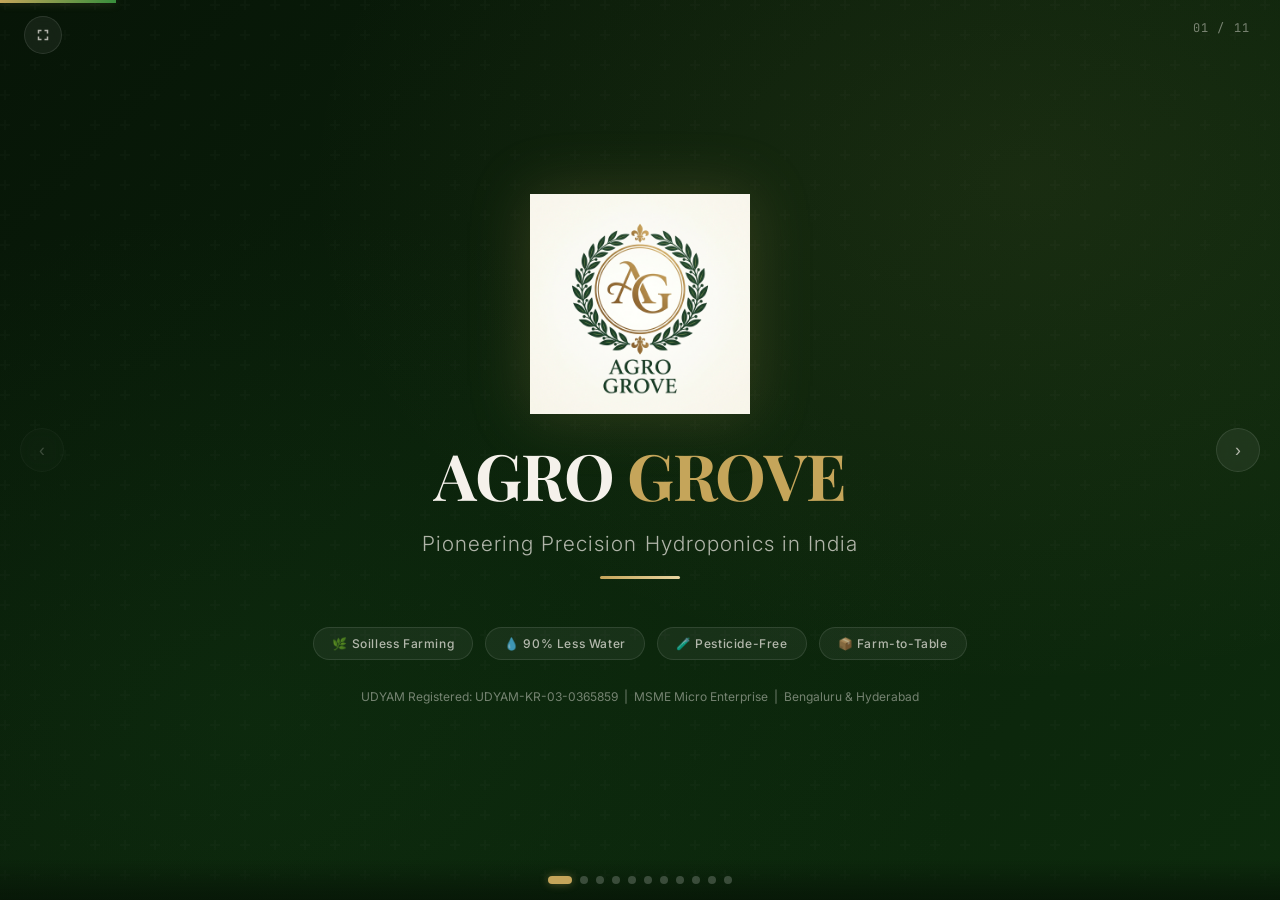
<file: Project/pitch-deck/index.html>
<!DOCTYPE html>
<html lang="en">
<head>
  <meta charset="UTF-8">
  <meta name="viewport" content="width=device-width, initial-scale=1.0">
  <meta name="description" content="Agro Grove — Precision Hydroponic Farming. Investor Pitch Deck for India's premium soilless agriculture venture.">
  <title>Agro Grove | Investor Pitch Deck</title>
  <link rel="stylesheet" href="style.css">
  <link rel="icon" type="image/png" href="assets/logo.png">
</head>
<body>

<div class="presentation">

  <!-- ╔══════════════════════════════════════╗
       ║  SLIDE 1 — TITLE & INTRODUCTION     ║
       ╚══════════════════════════════════════╝ -->
  <section class="slide slide--title" id="slide-1">
    <img src="assets/logo.png" alt="Agro Grove Logo" class="title-logo anim-scale delay-1">
    <h1 class="slide__title anim-up delay-2">
      AGRO <span class="gold">GROVE</span>
    </h1>
    <p class="title-tagline anim-up delay-3">Pioneering Precision Hydroponics in India</p>
    <div class="divider anim-up delay-4" style="margin: 20px auto;"></div>
    <div class="title-badges anim-up delay-5">
      <span class="title-badge">🌿 Soilless Farming</span>
      <span class="title-badge">💧 90% Less Water</span>
      <span class="title-badge">🧪 Pesticide-Free</span>
      <span class="title-badge">📦 Farm-to-Table</span>
    </div>
    <p class="body-sm text-muted anim-up delay-6" style="margin-top: 28px;">
      UDYAM Registered: UDYAM-KR-03-0365859 &nbsp;|&nbsp; MSME Micro Enterprise &nbsp;|&nbsp; Bengaluru &amp; Hyderabad
    </p>
  </section>


  <!-- ╔══════════════════════════════════════╗
       ║  SLIDE 2 — PROBLEM STATEMENT         ║
       ╚══════════════════════════════════════╝ -->
  <section class="slide" id="slide-2">
    <div class="slide__header">
      <span class="slide__number anim-up delay-1">Slide 02</span>
      <span class="slide__label anim-up delay-1">The Problem</span>
    </div>
    <h2 class="slide__title anim-up delay-2">The <span class="gold">Crisis</span> in Indian Agriculture</h2>
    <div class="divider anim-up delay-2"></div>
    <div class="slide__body">
      <div class="slide__left">
        <ul class="bullet-list anim-up delay-3">
          <li><strong>Excessive Water Waste:</strong> Traditional farming consumes 70% of India's freshwater. Flood irrigation wastes up to 60% of water through evaporation and runoff.</li>
          <li><strong>Toxic Pesticide Overuse:</strong> India uses 0.29 kg/hectare of pesticides. Residues found in 20–30% of retail produce exceed safe limits, causing chronic health issues.</li>
          <li><strong>Shrinking Arable Land:</strong> India loses ~1.5 million hectares of farmland annually to urbanization, leaving fewer resources for a growing 1.4 billion population.</li>
          <li><strong>Unpredictable Supply Chains:</strong> Seasonal monsoon dependency causes 30–40% price fluctuations. Climate change makes harvests increasingly unreliable.</li>
          <li><strong>Zero Traceability:</strong> Consumers cannot verify origin, growing methods, or chemical exposure of produce sold in mandis and retail markets.</li>
          <li><strong>Post-Harvest Losses:</strong> India loses ₹92,000 Crore worth of produce annually (~16% of output) due to lack of cold chain infrastructure.</li>
        </ul>
      </div>
      <div class="slide__right anim-right delay-4">
        <img src="assets/problem.png" alt="Problems in Indian Agriculture" class="slide-image slide-image--contain">
      </div>
    </div>
  </section>


  <!-- ╔══════════════════════════════════════╗
       ║  SLIDE 3 — TARGET MARKET             ║
       ╚══════════════════════════════════════╝ -->
  <section class="slide" id="slide-3">
    <div class="slide__header">
      <span class="slide__number anim-up delay-1">Slide 03</span>
      <span class="slide__label anim-up delay-1">Market Opportunity</span>
    </div>
    <h2 class="slide__title anim-up delay-2">Target <span class="gold">Market</span></h2>
    <div class="divider anim-up delay-2"></div>
    <div class="slide__body">
      <div class="slide__left">
        <h3 class="heading-md text-gold mb-16 anim-up delay-3">Our Customers</h3>
        <ul class="bullet-list anim-up delay-3">
          <li><strong>B2B Restaurants & Hotels:</strong> Italian, Asian, fine-dining chains (Zomato Hyperpure, Swiggy Supply) requiring consistent, premium leafy greens daily.</li>
          <li><strong>B2C Quick Commerce:</strong> Health-conscious urban consumers on Blinkit, Zepto, BigBasket, and Swiggy Instamart demanding pesticide-free, traceable produce.</li>
          <li><strong>B2C Retail Chains:</strong> Lulu Hypermarket, Reliance Fresh, Nature's Basket — premium produce aisle.</li>
          <li><strong>Export (B2B):</strong> Dubai/UAE hospitality sector via APEDA-certified air freight (HYD → DXB).</li>
        </ul>

        <div class="metrics-grid anim-up delay-5">
          <div class="metric-card">
            <div class="metric-card__value">25.5%</div>
            <div class="metric-card__label">CAGR</div>
          </div>
          <div class="metric-card">
            <div class="metric-card__value">$1.36B</div>
            <div class="metric-card__label">India Market by 2033</div>
          </div>
          <div class="metric-card">
            <div class="metric-card__value">90%</div>
            <div class="metric-card__label">Less Water Used</div>
          </div>
        </div>
        <p class="source anim-up delay-6">Sources: Grand View Research, IMARC Group, Mordor Intelligence — India Hydroponics Market Reports 2024-2033</p>
      </div>
      <div class="slide__right anim-scale delay-4">
        <div style="display: flex; flex-direction: column; align-items: center;">
          <div class="tam-circles">
            <div class="tam-circle tam-circle--tam">
              <span class="tam-circle__label">TAM</span>
              <span class="tam-circle__value">$1.36B</span>
            </div>
            <div class="tam-circle tam-circle--sam">
              <span class="tam-circle__label">SAM</span>
              <span class="tam-circle__value">$316M</span>
            </div>
            <div class="tam-circle tam-circle--som">
              <span class="tam-circle__label">SOM</span>
              <span class="tam-circle__value">$50M</span>
            </div>
          </div>
          <!-- Legend below circles to avoid overlap -->
          <div class="tam-legend">
            <div class="tam-legend__item">
              <span class="tam-dot tam-dot--tam"></span>
              <span><strong>TAM:</strong> $1.36B (India Hydroponics 2033)</span>
            </div>
            <div class="tam-legend__item">
              <span class="tam-dot tam-dot--sam"></span>
              <span><strong>SAM:</strong> $316M (South India CEA)</span>
            </div>
            <div class="tam-legend__item">
              <span class="tam-dot tam-dot--som"></span>
              <span><strong>SOM:</strong> $50M (Hyderabad + B2B Launch)</span>
            </div>
          </div>
        </div>
      </div>
    </div>
  </section>


  <!-- ╔══════════════════════════════════════╗
       ║  SLIDE 4 — SOLUTION                  ║
       ╚══════════════════════════════════════╝ -->
  <section class="slide" id="slide-4">
    <div class="slide__header">
      <span class="slide__number anim-up delay-1">Slide 04</span>
      <span class="slide__label anim-up delay-1">Our Solution</span>
    </div>
    <h2 class="slide__title anim-up delay-2">Precision <span class="gold">NFT Hydroponics</span></h2>
    <div class="divider anim-up delay-2"></div>
    <div class="slide__body">
      <div class="slide__left">
        <ul class="bullet-list anim-up delay-3">
          <li><strong>Nutrient Film Technique (NFT):</strong> Closed-loop recirculating system growing 78,000+ lettuce plants on 1 acre — 10x yield per sq.m vs traditional farming.</li>
          <li><strong>Custom Modular Aluminum Frames:</strong> 40×40mm T-Slot profiles (3m × 1.5m × 1m sets) designed for vertical expansion — add a 2nd tier without rebuilding.</li>
          <li><strong>Climate-Controlled Polyhouse:</strong> Fan-and-pad cooling, 24 HAF circulation fans, 832 fogger nozzles, and automated pH/EC controllers for year-round production.</li>
          <li><strong>Hybrid Light Strategy:</strong> Natural sunlight primary + supplemental LEDs only on lower tiers — 70% less LED cost than indoor vertical farms.</li>
          <li><strong>90% Water Savings:</strong> Gravity-fed closed-loop with underground collection sumps, RO purification (1000 LPH), and nutrient recycling.</li>
        </ul>

        <h3 class="heading-md text-gold mt-20 mb-8 anim-up delay-5">The ALEAP Strategic Synergy</h3>
        <ul class="bullet-list anim-up delay-5">
          <li><strong>Perfect Partnership:</strong> ALEAP provides the 1.2-acre structure; Agro Grove engineers the state-of-the-art hydroponic interior to maximize yield.</li>
          <li><strong>Why Not a ₹20 Lakh Setup?</strong> A ₹20L budget excludes Fan & Pad climate control and Cold Rooms. In Hyderabad's 40°C+ summers, that guarantees crop failure. Our ₹65L CapEx engineering ensures 365-day yield.</li>
        </ul>

        <div class="patent-badge anim-up delay-6">
          🔬 Patent Status: <strong style="margin-left:4px;">Design Patent — Under Process</strong>
        </div>
      </div>
      <div class="slide__right anim-right delay-4">
        <img src="assets/solution.png" alt="Agro Grove Hydroponic Farm" class="slide-image">
      </div>
    </div>
  </section>


  <!-- ╔══════════════════════════════════════╗
       ║  SLIDE 5 — CROPS WE GROW             ║
       ╚══════════════════════════════════════╝ -->
  <section class="slide" id="slide-5">
    <div class="slide__header">
      <span class="slide__number anim-up delay-1">Slide 05</span>
      <span class="slide__label anim-up delay-1">Our Produce</span>
    </div>
    <h2 class="slide__title anim-up delay-2">Crops We <span class="gold">Grow</span></h2>
    <div class="divider anim-up delay-2"></div>
    <p class="slide__subtitle anim-up delay-3">78,000+ plants per cycle across 4 premium categories — pesticide-free, hydroponically grown, and harvest-fresh.</p>

    <div class="crops-showcase anim-up delay-4">
      <!-- Leafy Greens -->
      <div class="crop-category">
        <div class="crop-category__image-wrap">
          <img src="assets/crops-leafy-greens.png" alt="Fresh Leafy Greens" class="crop-category__image">
        </div>
        <div class="crop-category__body">
          <div class="crop-category__title"><span class="cat-icon">🥬</span> Leafy Greens</div>
          <div class="crop-category__crops">
            <span class="crop-tag">Green Oak Leaf Lettuce <span class="crop-tag__price">₹250</span></span>
            <span class="crop-tag">Red Oak Leaf Lettuce <span class="crop-tag__price">₹250</span></span>
            <span class="crop-tag">Butterhead Lettuce <span class="crop-tag__price">₹220</span></span>
            <span class="crop-tag">Iceberg Lettuce <span class="crop-tag__price">₹200</span></span>
            <span class="crop-tag">Romaine Lettuce <span class="crop-tag__price">₹200</span></span>
            <span class="crop-tag">Arugula (Rocket) <span class="crop-tag__price">₹500</span></span>
            <span class="crop-tag">Tatsoi Lettuce <span class="crop-tag__price">₹300</span></span>
            <span class="crop-tag">Bok Choy Lettuce <span class="crop-tag__price">₹300</span></span>
            <span class="crop-tag">Swiss Chard Spinach <span class="crop-tag__price">₹180</span></span>
          </div>
          <div class="crop-category__meta">
            <span>⏱ Cycle: <strong>30–40 days</strong></span>
            <span>🌱 Yield: <strong>High Vol.</strong></span>
          </div>
        </div>
      </div>

      <!-- Herbs & Speciality -->
      <div class="crop-category">
        <div class="crop-category__image-wrap">
          <img src="assets/crops-herbs.png" alt="Premium Fresh Herbs" class="crop-category__image">
        </div>
        <div class="crop-category__body">
          <div class="crop-category__title"><span class="cat-icon">🌿</span> Herbs & Celery</div>
          <div class="crop-category__crops">
            <span class="crop-tag">Italian Basil <span class="crop-tag__price">₹500</span></span>
            <span class="crop-tag">Giant Red Celery <span class="crop-tag__price">₹350</span></span>
            <span class="crop-tag">Monterey Celery <span class="crop-tag__price">₹350</span></span>
            <!-- Keeping some premium herbs to show variety if needed, but prioritizing PDF list -->
            <span class="crop-tag">Mint <span class="crop-tag__price">₹250</span></span>
            <span class="crop-tag">Thyme <span class="crop-tag__price">₹500</span></span>
            <span class="crop-tag">Oregano <span class="crop-tag__price">₹500</span></span>
          </div>
          <div class="crop-category__meta">
            <span>⏱ Cycle: <strong>25–45 days</strong></span>
            <span>💰 Margin: <strong>Premium</strong></span>
          </div>
        </div>
      </div>

      <!-- Exotic Vegetables -->
      <div class="crop-category">
        <div class="crop-category__image-wrap">
          <img src="assets/crops-exotic.png" alt="Exotic Specialty Vegetables" class="crop-category__image">
        </div>
        <div class="crop-category__body">
          <div class="crop-category__title"><span class="cat-icon">🍅</span> Exotic Vegetables</div>
          <div class="crop-category__crops">
            <span class="crop-tag">Cherry Tomatoes <span class="crop-tag__price">₹250</span></span>
            <span class="crop-tag">Bell Pepper <span class="crop-tag__price">₹250</span></span>
            <span class="crop-tag">Microgreens <span class="crop-tag__price">₹1500</span></span>
            <span class="crop-tag">Edible Flowers <span class="crop-tag__price">₹2000</span></span>
            <span class="crop-tag">Pak Choi <span class="crop-tag__price">₹350</span></span>
            <span class="crop-tag">Wheatgrass <span class="crop-tag__price">₹400</span></span>
          </div>
          <div class="crop-category__meta">
            <span>⏱ Cycle: <strong>7–75 days</strong></span>
            <span>📈 Margin: <strong>Ultra-Premium</strong></span>
          </div>
        </div>
      </div>

      <!-- Export-Ready -->
      <div class="crop-category">
        <div class="crop-category__image-wrap">
          <img src="assets/crops-export.png" alt="Export-Ready Packaged Produce" class="crop-category__image">
        </div>
        <div class="crop-category__body">
          <div class="crop-category__title"><span class="cat-icon">✈️</span> Export-Ready (Dubai/UAE)</div>
          <div class="crop-category__crops">
            <span class="crop-tag">Premium Lettuces <span class="crop-tag__price">Premium</span></span>
            <span class="crop-tag">Italian Basil <span class="crop-tag__price">2–3× Domestic</span></span>
            <span class="crop-tag">Swiss Chard <span class="crop-tag__price">Premium</span></span>
            <span class="crop-tag">Celery Stalks <span class="crop-tag__price">Ultra-Premium</span></span>
          </div>
          <div class="crop-category__meta">
            <span>🧊 Shelf Life: <strong>14 days at 0–2°C</strong></span>
            <span>✅ Cert: <strong>APEDA + GlobalGAP</strong></span>
          </div>
        </div>
      </div>
    </div>
  </section>


  <!-- ╔══════════════════════════════════════╗
       ║  SLIDE 6 — BUSINESS & REVENUE MODEL  ║
       ╚══════════════════════════════════════╝ -->
  <section class="slide" id="slide-6">
    <div class="slide__header">
      <span class="slide__number anim-up delay-1">Slide 06</span>
      <span class="slide__label anim-up delay-1">Business Model</span>
    </div>
    <h2 class="slide__title anim-up delay-2">Business & <span class="gold">Revenue</span> Model</h2>
    <div class="divider anim-up delay-2"></div>
    <div class="slide__body">
      <div class="slide__left">
        <h3 class="heading-md text-gold mb-8 anim-up delay-3">Model Type: B2B + B2C + B2G + Export</h3>
        <ul class="bullet-list anim-up delay-3">
          <li><strong>B2B Direct Supply:</strong> Contracts with restaurants, hotels, cloud kitchens (Zomato Hyperpure, Swiggy Supply). Weekly orders: 15–100+ kg/restaurant.</li>
          <li><strong>B2C Quick Commerce:</strong> Listings on Blinkit (3–6% commission), BigBasket (12–20%), Zepto, and Swiggy Instamart for direct consumer delivery.</li>
          <li><strong>B2C Retail:</strong> Branded shelf space at Lulu, Reliance Fresh, Nature's Basket. Premium packaging with QR traceability.</li>
          <li><strong>Export (Dubai/UAE):</strong> APEDA-certified air freight via Hyderabad airport. 14-day shelf life at 0–2°C. Target: hotel chains & fine dining.</li>
          <li><strong>B2G (Government):</strong> GeM (Government e-Marketplace) for institutional supply — military canteens, government hostels, Anganwadi programs.</li>
        </ul>

        <h3 class="heading-md text-gold mt-20 mb-8 anim-up delay-5">Revenue Streams</h3>
        <div class="revenue-highlight anim-up delay-5">
          <div class="revenue-card">
            <div class="revenue-card__channel">B2B Restaurants</div>
            <div class="revenue-card__value">₹23.4L/mo</div>
          </div>
          <div class="revenue-card">
            <div class="revenue-card__channel">Herbs & Basil</div>
            <div class="revenue-card__value">₹20.8L/mo</div>
          </div>
          <div class="revenue-card">
            <div class="revenue-card__channel">B2C Retail</div>
            <div class="revenue-card__value">₹12.0L/mo</div>
          </div>
          <div class="revenue-card">
            <div class="revenue-card__channel">Total Potential</div>
            <div class="revenue-card__value" style="color: var(--green-300);">₹56.2L/mo</div>
          </div>
        </div>

        <p class="body-sm text-muted mt-12 anim-up delay-6">FSSAI License: Required &nbsp;|&nbsp; Custom Agro Grove App: Planned for B2C direct orders</p>
      </div>
      <div class="slide__right anim-right delay-4">
        <img src="assets/business-model.png" alt="Farm-to-Table Business Model" class="slide-image slide-image--contain">
      </div>
    </div>
  </section>


  <!-- ╔══════════════════════════════════════╗
       ║  SLIDE 7 — COMPETITIVE LANDSCAPE     ║
       ╚══════════════════════════════════════╝ -->
  <section class="slide" id="slide-7">
    <div class="slide__header">
      <span class="slide__number anim-up delay-1">Slide 07</span>
      <span class="slide__label anim-up delay-1">Competition</span>
    </div>
    <h2 class="slide__title anim-up delay-2">Competitive <span class="gold">Landscape</span></h2>
    <div class="divider anim-up delay-2"></div>
    <p class="slide__subtitle anim-up delay-3">How Agro Grove differentiates from established hydroponic players in India</p>

    <div class="anim-up delay-4" style="overflow-x: auto;">
      <table class="comparison-table">
        <thead>
          <tr>
            <th style="width:18%;">Feature</th>
            <th class="highlight-col" style="width:22%;">🌿 Agro Grove</th>
            <th style="width:15%;"><span style="border-left: 3px solid #81C784; padding-left: 6px;">Simply Fresh</span></th>
            <th style="width:15%;"><span style="border-left: 3px solid #4CAF50; padding-left: 6px;">UrbanKisaan</span></th>
            <th style="width:15%;"><span style="border-left: 3px solid #C5A55A; padding-left: 6px;">FutureFarms</span></th>
            <th style="width:15%;"><span style="border-left: 3px solid #E8D5A0; padding-left: 6px;">Barton Breeze</span></th>
          </tr>
        </thead>
        <tbody>
          <tr>
            <td><strong>Product Details</strong></td>
            <td class="highlight-col"><em style="font-size:0.75rem; color:var(--gold-300);">High-yield vertically-expandable hybrid farm</em></td>
            <td><em style="font-size:0.75rem; color:var(--text-secondary);">Large-scale commercial greenhouse farm</em></td>
            <td><em style="font-size:0.75rem; color:var(--text-secondary);">IoT-driven indoor vertical farms</em></td>
            <td><em style="font-size:0.75rem; color:var(--text-secondary);">CEA technology & equipment developer</em></td>
            <td><em style="font-size:0.75rem; color:var(--text-secondary);">Rooftop & turnkey commercial setups</em></td>
          </tr>
          <tr>
            <td><strong>Base City</strong></td>
            <td class="highlight-col"><span class="badge badge--gold">Hyderabad</span></td>
            <td>Hyderabad</td>
            <td>Hyderabad</td>
            <td>Chennai</td>
            <td>Pan-India</td>
          </tr>
          <tr>
            <td><strong>Growing Method</strong></td>
            <td class="highlight-col"><span class="badge badge--green">Polyhouse + NFT Hybrid</span></td>
            <td>Indoor CEA</td>
            <td>AI + Speed Breeding</td>
            <td>CEA Technology</td>
            <td>Standard NFT/DWC</td>
          </tr>
          <tr>
            <td><strong>Vertical Expansion</strong></td>
            <td class="highlight-col"><span class="badge badge--green">✓ Modular Stack</span></td>
            <td><span class="badge badge--red">✗ Fixed</span></td>
            <td><span class="badge badge--red">✗ Fixed</span></td>
            <td><span class="badge badge--red">✗ Fixed</span></td>
            <td><span class="badge badge--red">✗ Fixed</span></td>
          </tr>
          <tr>
            <td><strong>Energy Cost</strong></td>
            <td class="highlight-col"><span class="badge badge--green">Low (Natural Light)</span></td>
            <td>High (Full LED)</td>
            <td>Medium</td>
            <td>High (Indoor)</td>
            <td>Medium</td>
          </tr>
          <tr>
            <td><strong>Target Scale</strong></td>
            <td class="highlight-col">1 acre, 78,000 plants</td>
            <td>Large (VC funded)</td>
            <td>Medium</td>
            <td>Turnkey provider</td>
            <td>Small-Medium</td>
          </tr>
          <tr>
            <td><strong>Distribution</strong></td>
            <td class="highlight-col">B2B + B2C + Export</td>
            <td>B2B + B2C</td>
            <td>B2B + Tech</td>
            <td>B2B (Equipment)</td>
            <td>B2B + Retail kits</td>
          </tr>
          <tr>
            <td><strong>Price Point</strong></td>
            <td class="highlight-col"><span class="badge badge--green">Competitive</span></td>
            <td>Premium</td>
            <td>Premium</td>
            <td>Premium (Tech)</td>
            <td>Mid-range</td>
          </tr>
        </tbody>
      </table>
    </div>

    <div class="metrics-grid anim-up delay-6" style="margin-top: 20px;">
      <div class="metric-card">
        <div class="metric-card__value">70%</div>
        <div class="metric-card__label">Lower Energy Cost</div>
      </div>
      <div class="metric-card">
        <div class="metric-card__value">2x</div>
        <div class="metric-card__label">Expandable Capacity</div>
      </div>
      <div class="metric-card">
        <div class="metric-card__value">3</div>
        <div class="metric-card__label">Revenue Channels</div>
      </div>
      <div class="metric-card">
        <div class="metric-card__value">₹90</div>
        <div class="metric-card__label">Cost per kg (Lettuce)</div>
      </div>
    </div>
  </section>


  <!-- ╔══════════════════════════════════════╗
       ║  SLIDE 8 — TEAM                      ║
       ╚══════════════════════════════════════╝ -->
  <section class="slide" id="slide-8">
    <div class="slide__header">
      <span class="slide__number anim-up delay-1">Slide 08</span>
      <span class="slide__label anim-up delay-1">Our Team</span>
    </div>
    <h2 class="slide__title anim-up delay-2" style="text-align:center;">The <span class="gold">Team</span></h2>
    <div class="divider anim-up delay-2" style="margin: 0 auto 32px;"></div>
    <p class="slide__subtitle anim-up delay-3" style="text-align:center; margin: 0 auto 36px;">
      A lean, complementary founding team with deep domain expertise in agriculture operations, technology, and business strategy.
    </p>

    <div class="team-grid anim-up delay-4">
      <!-- Geetha -->
      <div class="team-card">
        <img src="assets/team-geetha.jpg" alt="P. Geetha" class="team-card__photo">
        <h3 class="team-card__name">P. Geetha Sai Pranathi</h3>
        <p class="team-card__role">Managing Director & CFO</p>
        <ul class="team-card__details">
          <li><span class="icon">👑</span> Co-Founder (51% Equity Holder)</li>
          <li><span class="icon">🎓</span> Agricultural Operations & Management</li>
          <li><span class="icon">💼</span> Finance, Banking & Government Liaison</li>
          <li><span class="icon">📋</span> Stand Up India / AIF / NHB Relations</li>
          <li><span class="icon">🏭</span> Farm Operations & Supply Chain</li>
        </ul>
      </div>

      <!-- Akash -->
      <div class="team-card">
        <img src="assets/team-akash.jpg" alt="Akash" class="team-card__photo">
        <h3 class="team-card__name">A. Akash</h3>
        <p class="team-card__role">Chief Executive Officer</p>
        <ul class="team-card__details">
          <li><span class="icon">🚀</span> Co-Founder & Visionary</li>
          <li><span class="icon">🎓</span> Technology, R&D & Product Design</li>
          <li><span class="icon">💼</span> B2B Sales, Investor Relations & Strategy</li>
          <li><span class="icon">📐</span> 3D Farm Design & Infrastructure Planning</li>
          <li><span class="icon">🌐</span> Marketing, Branding & Export Strategy</li>
        </ul>
      </div>
    </div>

    <p class="body-sm text-muted text-center anim-up delay-6" style="margin-top: 24px;">
      Supported by: 8-member operational team — Marketing (2), Farm Operations (2), Logistics (2), Production (2)
    </p>
  </section>


  <!-- ╔══════════════════════════════════════╗
       ║  SLIDE 9 — MILESTONES                ║
       ╚══════════════════════════════════════╝ -->
  <section class="slide" id="slide-9">
    <div class="slide__header">
      <span class="slide__number anim-up delay-1">Slide 09</span>
      <span class="slide__label anim-up delay-1">Deployment Plan</span>
    </div>
    <h2 class="slide__title anim-up delay-2">Milestones & <span class="gold">Timeline</span></h2>
    <div class="divider anim-up delay-2"></div>
    <p class="slide__subtitle anim-up delay-3">24-month phased deployment from land acquisition to full-scale commercial production and export.</p>

    <div class="timeline anim-up delay-4">
      <div class="timeline__item timeline__item--active">
        <div class="timeline__dot"></div>
        <div class="timeline__month">Jul 2026</div>
        <div class="timeline__desc">Land Lease Finalized<br>Subsidy Application<br>(NHB/MIDH)</div>
      </div>
      <div class="timeline__item">
        <div class="timeline__dot"></div>
        <div class="timeline__month">Aug–Sep 2026</div>
        <div class="timeline__desc">Bank Loan Approval<br>Stand Up India<br>+ AIF Processing</div>
      </div>
      <div class="timeline__item">
        <div class="timeline__dot"></div>
        <div class="timeline__month">Oct–Dec 2026</div>
        <div class="timeline__desc">Polyhouse Construction<br>Aluminum Frame<br>Manufacturing</div>
      </div>
      <div class="timeline__item">
        <div class="timeline__dot"></div>
        <div class="timeline__month">Jan 2027</div>
        <div class="timeline__desc">NFT Installation<br>Plumbing, Climate<br>Control Setup</div>
      </div>
      <div class="timeline__item">
        <div class="timeline__dot"></div>
        <div class="timeline__month">Feb 2027</div>
        <div class="timeline__desc">RO + Automation<br>pH/EC Controllers<br>First Seedlings</div>
      </div>
      <div class="timeline__item">
        <div class="timeline__dot"></div>
        <div class="timeline__month">Mar 2027</div>
        <div class="timeline__desc">🌱 First Harvest<br>B2B Pilot Deliveries<br>FSSAI License</div>
      </div>
      <div class="timeline__item">
        <div class="timeline__dot"></div>
        <div class="timeline__month">Apr–Jun 2027</div>
        <div class="timeline__desc">Scale to 50%<br>Quick Commerce<br>Listings Live</div>
      </div>
      <div class="timeline__item">
        <div class="timeline__dot"></div>
        <div class="timeline__month">Jul–Dec 2027</div>
        <div class="timeline__desc">Full Capacity<br>Export to Dubai<br>APEDA + GlobalGAP</div>
      </div>
      <div class="timeline__item">
        <div class="timeline__dot"></div>
        <div class="timeline__month">Jan–Jun 2028</div>
        <div class="timeline__desc">Tier 2 Expansion<br>Vertical Stacking<br>2x Plant Capacity</div>
      </div>
    </div>

    <div class="metrics-grid anim-up delay-6" style="margin-top: 24px;">
      <div class="metric-card">
        <div class="metric-card__value">8 mo</div>
        <div class="metric-card__label">Setup Phase</div>
      </div>
      <div class="metric-card">
        <div class="metric-card__value">18 mo</div>
        <div class="metric-card__label">EMI Moratorium</div>
      </div>
      <div class="metric-card">
        <div class="metric-card__value">Month 13</div>
        <div class="metric-card__label">Break-Even Point</div>
      </div>
      <div class="metric-card">
        <div class="metric-card__value">Month 24</div>
        <div class="metric-card__label">₹1.56 Cr Surplus</div>
      </div>
    </div>
  </section>


  <!-- ╔══════════════════════════════════════╗
       ║  SLIDE 10 — BUDGET / ASK              ║
       ╚══════════════════════════════════════╝ -->
  <section class="slide" id="slide-10">
    <div class="slide__header">
      <span class="slide__number anim-up delay-1">Slide 10</span>
      <span class="slide__label anim-up delay-1">The Ask</span>
    </div>
    <h2 class="slide__title anim-up delay-2" style="text-align:center;">Budget & <span class="gold">Funding Ask</span></h2>
    <div class="divider anim-up delay-2" style="margin: 0 auto 20px;"></div>

    <div class="text-center anim-scale delay-3">
      <div class="ask-badge">
        <span class="ask-badge__label">Total Project Budget (CapEx + Working Capital)</span>
        <span class="ask-badge__value">₹90.0 Lakhs</span>
        <span class="ask-badge__sub">Strategic Partnership Model with ALEAP</span>
      </div>
    </div>

    <div class="budget-grid anim-up delay-4">
      <!-- Non-Recurring -->
      <div class="budget-section budget-section--capex">
        <div class="budget-section__header">⚙️ CapEx Breakdown — ₹65.0 Lakhs</div>
        <table class="budget-table">
          <tr><td>1.2 Acre Polyhouse Structure</td><td style="color:var(--green-300);">₹0 (ALEAP Provided)</td></tr>
          <tr><td>High-Density NFT System & Plumbing</td><td>₹38,00,000</td></tr>
          <tr><td>Climate Control (Fan & Pad)</td><td>₹12,00,000</td></tr>
          <tr><td>RO Plant & Cold Room</td><td>₹10,00,000</td></tr>
          <tr><td>Automation & Setup</td><td>₹5,00,000</td></tr>
          <tr><td style="border:none;"></td><td style="border:none;"></td></tr>
          <tr><td><strong>Total CapEx</strong></td><td><strong>₹65,00,000</strong></td></tr>
        </table>
      </div>

      <!-- Recurring -->
      <div class="budget-section budget-section--opex">
        <div class="budget-section__header">🔄 Recurring Costs (12-Month Working Capital) — ₹25.0 Lakhs</div>
        <table class="budget-table">
          <tr><td>Labor & Staffing (Core team, 12 mo)</td><td>₹8,00,000</td></tr>
          <tr><td>Electricity & Utilities (12 months)</td><td>₹6,00,000</td></tr>
          <tr><td>Nutrients, Seeds & Consumables</td><td>₹5,00,000</td></tr>
          <tr><td>Packaging, Logistics & Distribution</td><td>₹4,00,000</td></tr>
          <tr><td>Contingency Buffer</td><td>₹2,00,000</td></tr>
          <tr><td style="border:none;"></td><td style="border:none;"></td></tr>
          <tr><td><strong>Subtotal Working Capital</strong></td><td><strong>₹25,00,000</strong></td></tr>
        </table>
      </div>
    </div>

    <div class="metrics-banner anim-up delay-5">
      <div style="text-align:center;">
        <div style="font-size:0.9rem; color:var(--text-muted);">Estimated Bank Loan EMI</div>
        <div style="font-size:1.2rem; color:var(--green-300); font-weight:700;">~₹95,000 / mo</div>
      </div>
      <div style="text-align:center;">
        <div style="font-size:0.9rem; color:var(--text-muted);">Monthly Revenue (Full Cap)</div>
        <div style="font-size:1.2rem; color:var(--text-light); font-weight:700;">~₹6,50,000 / mo</div>
      </div>
      <div style="text-align:center;">
        <div style="font-size:0.9rem; color:var(--text-muted);">Operational Break-Even</div>
        <div style="font-size:1.2rem; color:var(--gold); font-weight:700;">43% Capacity</div>
      </div>
    </div>

    <div class="funding-stack anim-up delay-6">
      <div class="funding-chip">
        <div class="funding-chip__name">Bank Loan / SME</div>
        <div class="funding-chip__amount">₹60 L</div>
      </div>
      <div class="funding-chip">
        <div class="funding-chip__name">Promoter Equity</div>
        <div class="funding-chip__amount">₹15 L</div>
      </div>
      <div class="funding-chip">
        <div class="funding-chip__name">Grants / AgHub</div>
        <div class="funding-chip__amount">₹10 L</div>
      </div>
    </div>
    <p class="body-sm text-muted text-center anim-up delay-7" style="margin-top:8px;">*Structure provided by ALEAP drastically reduces CapEx, enabling early break-even.</p>
  </section>


  <!-- ╔══════════════════════════════════════╗
       ║  SLIDE 11 — THANK YOU                ║
       ╚══════════════════════════════════════╝ -->
  <section class="slide slide--thankyou" id="slide-11">
    <img src="assets/logo.png" alt="Agro Grove" class="thankyou-logo anim-scale delay-1">
    <h2 class="slide__title anim-up delay-2" style="font-size: clamp(2rem, 4vw, 3.5rem);">
      Thank <span class="gold">You</span>
    </h2>
    <p class="title-tagline anim-up delay-3">Let's grow the future of food together.</p>
    <div class="divider anim-up delay-3" style="margin: 20px auto;"></div>

    <div class="contact-grid anim-up delay-4">
      <div class="contact-item">
        <span class="icon">🏢</span>
        <span>Agro Grove Company</span>
      </div>
      <div class="contact-item">
        <span class="icon">📍</span>
        <span>Hyderabad, Telangana, India</span>
      </div>
      <div class="contact-item">
        <span class="icon">📧</span>
        <span>pulidindigeethasaipranathi@gmail.com</span>
      </div>
      <div class="contact-item">
        <span class="icon">📱</span>
        <span>+91 80194 42003</span>
      </div>
      <div class="contact-item">
        <span class="icon">🌐</span>
        <span>avvaruakash-max.github.io/agro-farm-3d/</span>
      </div>
      <div class="contact-item">
        <span class="icon">📸</span>
        <span>@agrogrove</span>
      </div>
    </div>

    <div class="title-badges anim-up delay-5" style="margin-top: 32px;">
      <span class="title-badge">UDYAM-KR-03-0365859</span>
      <span class="title-badge">MSME Registered</span>
      <span class="title-badge">Stand Up India Applicant</span>
    </div>

    <p class="body-sm text-muted anim-up delay-6" style="margin-top: 20px;">
      © 2026 Agro Grove Company. All Rights Reserved.
    </p>
  </section>

</div><!-- /presentation -->

<script src="script.js"></script>
</body>
</html>
</file>
<file: Project/pitch-deck/style.css>
/* =============================================
   AGRO GROVE — PITCH DECK DESIGN SYSTEM
   Brand: Deep Forest Green + Warm Brass Gold
   ============================================= */

@import url('https://fonts.googleapis.com/css2?family=Playfair+Display:ital,wght@0,400;0,500;0,600;0,700;0,800;1,400;1,500&family=Inter:wght@300;400;500;600;700&family=JetBrains+Mono:wght@400;500&display=swap');

/* ── Brand Tokens ── */
:root {
  --green-950: #071507;
  --green-900: #0A1F0A;
  --green-800: #0D2B0D;
  --green-700: #1B5E20;
  --green-600: #2E7D32;
  --green-500: #388E3C;
  --green-400: #4CAF50;
  --green-300: #81C784;

  --gold-600: #A68942;
  --gold-500: #C5A55A;
  --gold-400: #D4B96A;
  --gold-300: #E8D5A0;
  --gold-200: #F0E6C8;
  --gold-100: #F8F2E0;

  --cream: #F5F1EB;
  --cream-dark: #E8E0D4;
  --white: #FFFFFF;
  --text-primary: #F5F1EB;
  --text-secondary: rgba(245, 241, 235, 0.7);
  --text-muted: rgba(245, 241, 235, 0.45);

  --radius-sm: 8px;
  --radius-md: 12px;
  --radius-lg: 20px;
  --radius-xl: 28px;

  --shadow-card: 0 8px 32px rgba(0,0,0,0.3);
  --shadow-glow: 0 0 40px rgba(197, 165, 90, 0.15);
  --shadow-inset: inset 0 1px 0 rgba(255,255,255,0.05);

  --transition-fast: 0.2s cubic-bezier(0.4, 0, 0.2, 1);
  --transition-med: 0.4s cubic-bezier(0.4, 0, 0.2, 1);
  --transition-slow: 0.7s cubic-bezier(0.4, 0, 0.2, 1);
  --transition-bounce: 0.6s cubic-bezier(0.34, 1.56, 0.64, 1);
}

/* ── Reset & Base ── */
*, *::before, *::after {
  margin: 0;
  padding: 0;
  box-sizing: border-box;
}

html {
  font-size: 16px;
  scroll-behavior: smooth;
  -webkit-font-smoothing: antialiased;
  -moz-osx-font-smoothing: grayscale;
}

body {
  font-family: 'Inter', -apple-system, BlinkMacSystemFont, sans-serif;
  background: var(--green-950);
  color: var(--text-primary);
  overflow: hidden;
  width: 100vw;
  height: 100vh;
}

/* ── Typography ── */
.heading-display {
  font-family: 'Playfair Display', Georgia, serif;
  font-weight: 700;
  letter-spacing: -0.02em;
  line-height: 1.1;
}

.heading-lg {
  font-family: 'Playfair Display', Georgia, serif;
  font-size: clamp(1.8rem, 3.5vw, 2.8rem);
  font-weight: 700;
  letter-spacing: -0.01em;
  line-height: 1.2;
}

.heading-md {
  font-family: 'Playfair Display', Georgia, serif;
  font-size: clamp(1.2rem, 2vw, 1.6rem);
  font-weight: 600;
  line-height: 1.3;
}

.body-lg {
  font-size: clamp(1rem, 1.4vw, 1.15rem);
  font-weight: 400;
  line-height: 1.7;
}

.body-md {
  font-size: clamp(0.85rem, 1.1vw, 0.95rem);
  font-weight: 400;
  line-height: 1.6;
}

.body-sm {
  font-size: clamp(0.75rem, 0.9vw, 0.85rem);
  font-weight: 400;
  line-height: 1.5;
}

.mono {
  font-family: 'JetBrains Mono', monospace;
}

/* ── Presentation Container ── */
.presentation {
  position: relative;
  width: 100vw;
  height: 100vh;
  overflow: hidden;
}

/* ── Slide Base ── */
.slide {
  position: absolute;
  inset: 0;
  display: flex;
  flex-direction: column;
  justify-content: center;
  padding: 60px 80px 100px;
  opacity: 0;
  visibility: hidden;
  transform: translateX(60px);
  transition: opacity 0.6s ease, transform 0.6s ease, visibility 0.6s;
  background: linear-gradient(135deg, var(--green-950) 0%, var(--green-900) 40%, var(--green-800) 100%);
  z-index: 0;
  overflow-y: auto;
  overflow-x: hidden;
  scrollbar-width: thin;
  scrollbar-color: rgba(197, 165, 90, 0.25) transparent;
}

.slide.active {
  opacity: 1;
  visibility: visible;
  transform: translateX(0);
  z-index: 10;
}

.slide.prev {
  transform: translateX(-60px);
}

/* ── Slide Background Patterns ── */
.slide::before {
  content: '';
  position: absolute;
  inset: 0;
  background:
    radial-gradient(ellipse at 20% 80%, rgba(27, 94, 32, 0.15) 0%, transparent 50%),
    radial-gradient(ellipse at 80% 20%, rgba(197, 165, 90, 0.08) 0%, transparent 50%);
  pointer-events: none;
  z-index: 0;
}

.slide::after {
  content: '';
  position: absolute;
  inset: 0;
  background-image: url("data:image/svg+xml,%3Csvg width='60' height='60' viewBox='0 0 60 60' xmlns='http://www.w3.org/2000/svg'%3E%3Cg fill='none' fill-rule='evenodd'%3E%3Cg fill='%23ffffff' fill-opacity='0.015'%3E%3Cpath d='M36 34v-4h-2v4h-4v2h4v4h2v-4h4v-2h-4zm0-30V0h-2v4h-4v2h4v4h2V6h4V4h-4zM6 34v-4H4v4H0v2h4v4h2v-4h4v-2H6zM6 4V0H4v4H0v2h4v4h2V6h4V4H6z'/%3E%3C/g%3E%3C/g%3E%3C/svg%3E");
  pointer-events: none;
  z-index: 0;
}

.slide > * {
  position: relative;
  z-index: 1;
}

/* ── Slide Header ── */
.slide__header {
  display: flex;
  align-items: center;
  justify-content: space-between;
  margin-bottom: 36px;
}

.slide__number {
  font-family: 'JetBrains Mono', monospace;
  font-size: 0.75rem;
  font-weight: 500;
  color: var(--gold-500);
  letter-spacing: 0.15em;
  text-transform: uppercase;
  opacity: 0.8;
}

.slide__label {
  font-size: 0.7rem;
  font-weight: 600;
  text-transform: uppercase;
  letter-spacing: 0.2em;
  color: var(--gold-300);
  background: rgba(197, 165, 90, 0.1);
  padding: 4px 14px;
  border-radius: 100px;
  border: 1px solid rgba(197, 165, 90, 0.2);
}

/* ── Slide Title ── */
.slide__title {
  font-family: 'Playfair Display', Georgia, serif;
  font-size: clamp(2rem, 4vw, 3rem);
  font-weight: 700;
  color: var(--cream);
  margin-bottom: 8px;
  letter-spacing: -0.02em;
  line-height: 1.15;
}

.slide__title .gold {
  color: var(--gold-500);
}

.slide__subtitle {
  font-size: clamp(0.9rem, 1.3vw, 1.1rem);
  color: var(--text-secondary);
  margin-bottom: 32px;
  max-width: 700px;
  line-height: 1.6;
}

/* ── Divider ── */
.divider {
  width: 80px;
  height: 3px;
  background: linear-gradient(90deg, var(--gold-500), var(--gold-300));
  border-radius: 2px;
  margin-bottom: 28px;
}

/* ── Split Layout ── */
.slide__body {
  display: flex;
  gap: 48px;
  flex: 1;
  align-items: flex-start;
  min-height: 0;
}

.slide__left {
  flex: 1;
  min-width: 0;
}

.slide__right {
  flex: 1;
  min-width: 0;
  display: flex;
  align-items: center;
  justify-content: center;
}

/* ── Bullet List ── */
.bullet-list {
  list-style: none;
  display: flex;
  flex-direction: column;
  gap: 14px;
}

.bullet-list li {
  display: flex;
  align-items: flex-start;
  gap: 14px;
  font-size: clamp(0.85rem, 1.15vw, 1rem);
  line-height: 1.6;
  color: var(--text-primary);
}

.bullet-list li::before {
  content: '';
  flex-shrink: 0;
  width: 8px;
  height: 8px;
  margin-top: 8px;
  border-radius: 50%;
  background: var(--gold-500);
  box-shadow: 0 0 8px rgba(197, 165, 90, 0.4);
}

.bullet-list li strong {
  color: var(--gold-400);
  font-weight: 600;
}

/* ── Cards ── */
.card {
  background: rgba(255, 255, 255, 0.04);
  border: 1px solid rgba(255, 255, 255, 0.08);
  border-radius: var(--radius-md);
  padding: 24px;
  backdrop-filter: blur(12px);
  -webkit-backdrop-filter: blur(12px);
  transition: var(--transition-fast);
}

.card:hover {
  background: rgba(255, 255, 255, 0.06);
  border-color: rgba(197, 165, 90, 0.2);
  box-shadow: var(--shadow-glow);
}

.card--gold {
  border-color: rgba(197, 165, 90, 0.25);
  background: rgba(197, 165, 90, 0.06);
}

/* ── Metric Cards ── */
.metrics-grid {
  display: grid;
  grid-template-columns: repeat(auto-fit, minmax(180px, 1fr));
  gap: 16px;
  margin-top: 20px;
}

.metric-card {
  background: rgba(255, 255, 255, 0.04);
  border: 1px solid rgba(255, 255, 255, 0.08);
  border-radius: var(--radius-md);
  padding: 20px;
  text-align: center;
  transition: var(--transition-fast);
}

.metric-card:hover {
  transform: translateY(-2px);
  border-color: rgba(197, 165, 90, 0.3);
  box-shadow: var(--shadow-glow);
}

.metric-card__value {
  font-family: 'Playfair Display', serif;
  font-size: clamp(1.5rem, 2.5vw, 2rem);
  font-weight: 700;
  color: var(--gold-500);
  margin-bottom: 4px;
}

.metric-card__label {
  font-size: 0.75rem;
  color: var(--text-secondary);
  text-transform: uppercase;
  letter-spacing: 0.1em;
  font-weight: 500;
}

/* ── Slide Image ── */
.slide-image {
  width: 100%;
  max-height: 380px;
  object-fit: cover;
  border-radius: var(--radius-lg);
  border: 1px solid rgba(255, 255, 255, 0.1);
  box-shadow: var(--shadow-card);
}

.slide-image--contain {
  object-fit: contain;
}

/* ── TAM/SAM/SOM Circles ── */
.tam-circles {
  position: relative;
  width: 320px;
  height: 320px;
  margin: 0 auto;
}

.tam-circle {
  position: absolute;
  border-radius: 50%;
  display: flex;
  align-items: center;
  justify-content: center;
  flex-direction: column;
  text-align: center;
  transition: transform 0.3s ease;
}

.tam-circle:hover {
  transform: scale(1.03);
}

.tam-circle--tam {
  width: 320px;
  height: 320px;
  background: rgba(197, 165, 90, 0.12);
  border: 2px solid rgba(197, 165, 90, 0.35);
  top: 0;
  left: 0;
  justify-content: flex-start;
  padding-top: 14px;
}

.tam-circle--sam {
  width: 220px;
  height: 220px;
  background: rgba(46, 125, 50, 0.15);
  border: 2px solid rgba(46, 125, 50, 0.4);
  top: 50px;
  left: 50px;
  justify-content: flex-start;
  padding-top: 14px;
}

.tam-circle--som {
  width: 120px;
  height: 120px;
  background: rgba(27, 94, 32, 0.3);
  border: 2px solid var(--green-600);
  top: 100px;
  left: 100px;
  z-index: 2;
}

.tam-circle__label {
  font-family: 'JetBrains Mono', monospace;
  font-size: 0.65rem;
  font-weight: 600;
  letter-spacing: 0.15em;
  text-transform: uppercase;
  color: var(--gold-400);
  margin-bottom: 2px;
}

.tam-circle__value {
  font-family: 'Playfair Display', serif;
  font-size: 1rem;
  font-weight: 700;
  color: var(--cream);
}

.tam-circle--som .tam-circle__value {
  font-size: 0.85rem;
}

/* ── TAM/SAM/SOM Legend ── */
.tam-legend {
  margin-top: 24px;
  display: flex;
  flex-direction: column;
  gap: 8px;
  font-size: 0.78rem;
  color: var(--text-secondary);
  width: 280px;
}

.tam-legend__item {
  display: flex;
  align-items: center;
  gap: 10px;
}

.tam-dot {
  width: 8px;
  height: 8px;
  border-radius: 50%;
  flex-shrink: 0;
}

.tam-dot--tam {
  background: var(--gold-500);
  box-shadow: 0 0 8px rgba(197, 165, 90, 0.4);
}

.tam-dot--sam {
  background: var(--green-500);
  box-shadow: 0 0 8px rgba(76, 175, 80, 0.4);
}

.tam-dot--som {
  background: var(--green-300);
  box-shadow: 0 0 8px rgba(129, 199, 132, 0.4);
}

/* ── Comparison Table ── */
.comparison-table {
  width: 100%;
  border-collapse: separate;
  border-spacing: 0;
  border-radius: var(--radius-md);
  overflow: hidden;
  font-size: clamp(0.7rem, 0.9vw, 0.82rem);
}

.comparison-table thead {
  background: rgba(197, 165, 90, 0.15);
}

.comparison-table th {
  padding: 12px 14px;
  text-align: left;
  font-weight: 600;
  color: var(--gold-400);
  font-size: 0.75rem;
  text-transform: uppercase;
  letter-spacing: 0.08em;
  border-bottom: 1px solid rgba(197, 165, 90, 0.2);
}

.comparison-table td {
  padding: 11px 14px;
  border-bottom: 1px solid rgba(255, 255, 255, 0.06);
  color: var(--text-primary);
  vertical-align: top;
}

.comparison-table tr:last-child td {
  border-bottom: none;
}

.comparison-table tbody tr {
  transition: var(--transition-fast);
}

.comparison-table tbody tr:hover {
  background: rgba(255, 255, 255, 0.03);
}

.comparison-table .highlight-col {
  background: rgba(197, 165, 90, 0.08);
  border-left: 2px solid var(--gold-500);
}

.comparison-table thead .highlight-col {
  background: rgba(197, 165, 90, 0.25);
}

.badge {
  display: inline-block;
  padding: 2px 8px;
  border-radius: 100px;
  font-size: 0.65rem;
  font-weight: 600;
  text-transform: uppercase;
  letter-spacing: 0.05em;
}

.badge--green {
  background: rgba(46, 125, 50, 0.2);
  color: var(--green-300);
  border: 1px solid rgba(46, 125, 50, 0.3);
}

.badge--gold {
  background: rgba(197, 165, 90, 0.15);
  color: var(--gold-400);
  border: 1px solid rgba(197, 165, 90, 0.3);
}

.badge--red {
  background: rgba(211, 47, 47, 0.15);
  color: #ef9a9a;
  border: 1px solid rgba(211, 47, 47, 0.3);
}

/* ── Team Grid ── */
.team-grid {
  display: grid;
  grid-template-columns: repeat(2, 1fr);
  gap: 32px;
  max-width: 800px;
  margin: 0 auto;
}

.team-card {
  background: rgba(255, 255, 255, 0.04);
  border: 1px solid rgba(255, 255, 255, 0.1);
  border-radius: var(--radius-lg);
  padding: 28px;
  text-align: center;
  transition: var(--transition-med);
  position: relative;
  overflow: hidden;
}

.team-card::before {
  content: '';
  position: absolute;
  top: 0;
  left: 0;
  right: 0;
  height: 4px;
  background: linear-gradient(90deg, var(--gold-500), var(--green-600), var(--gold-500));
}

.team-card:hover {
  transform: translateY(-4px);
  border-color: rgba(197, 165, 90, 0.25);
  box-shadow: var(--shadow-glow);
}

.team-card__photo {
  width: 100px;
  height: 100px;
  border-radius: 50%;
  object-fit: cover;
  border: 3px solid var(--gold-500);
  margin-bottom: 16px;
  box-shadow: 0 0 20px rgba(197, 165, 90, 0.2);
}

.team-card__name {
  font-family: 'Playfair Display', serif;
  font-size: 1.2rem;
  font-weight: 700;
  color: var(--cream);
  margin-bottom: 4px;
}

.team-card__role {
  font-size: 0.8rem;
  color: var(--gold-500);
  font-weight: 600;
  text-transform: uppercase;
  letter-spacing: 0.1em;
  margin-bottom: 12px;
}

.team-card__details {
  list-style: none;
  font-size: 0.8rem;
  color: var(--text-secondary);
  line-height: 1.8;
}

.team-card__details li {
  display: flex;
  align-items: center;
  gap: 8px;
  justify-content: center;
}

.team-card__details li .icon {
  color: var(--gold-400);
  font-size: 0.7rem;
}

/* ── Timeline ── */
.timeline {
  position: relative;
  display: flex;
  justify-content: space-between;
  gap: 0;
  padding: 20px 0;
  overflow: hidden;
}

.timeline::before {
  content: '';
  position: absolute;
  top: 42px;
  left: 5.5%;
  right: 5.5%;
  height: 3px;
  background: linear-gradient(90deg, var(--gold-500), var(--green-600), var(--gold-500));
  border-radius: 2px;
}

.timeline__item {
  flex: 1;
  min-width: auto;
  position: relative;
  padding-top: 60px;
  text-align: center;
}

.timeline__dot {
  position: absolute;
  top: 34px;
  left: 50%;
  transform: translateX(-50%);
  width: 18px;
  height: 18px;
  border-radius: 50%;
  background: var(--gold-500);
  border: 3px solid var(--green-900);
  box-shadow: 0 0 12px rgba(197, 165, 90, 0.4);
  z-index: 2;
}

.timeline__item--active .timeline__dot {
  background: var(--green-500);
  width: 22px;
  height: 22px;
  top: 32px;
  box-shadow: 0 0 16px rgba(56, 142, 60, 0.5);
}

.timeline__month {
  font-family: 'JetBrains Mono', monospace;
  font-size: 0.7rem;
  color: var(--gold-400);
  font-weight: 600;
  margin-bottom: 6px;
  letter-spacing: 0.05em;
}

.timeline__desc {
  font-size: 0.75rem;
  color: var(--text-secondary);
  line-height: 1.5;
  padding: 0 8px;
}

/* ── Budget Table ── */
.budget-grid {
  display: grid;
  grid-template-columns: 1fr 1fr;
  gap: 24px;
}

.budget-section {
  background: rgba(255, 255, 255, 0.03);
  border: 1px solid rgba(255, 255, 255, 0.08);
  border-radius: var(--radius-md);
  overflow: hidden;
}

.budget-section__header {
  padding: 14px 18px;
  font-family: 'Playfair Display', serif;
  font-size: 0.9rem;
  font-weight: 600;
  border-bottom: 1px solid rgba(255, 255, 255, 0.08);
}

.budget-section--capex .budget-section__header {
  background: rgba(197, 165, 90, 0.1);
  color: var(--gold-400);
}

.budget-section--opex .budget-section__header {
  background: rgba(46, 125, 50, 0.1);
  color: var(--green-300);
}

.budget-table {
  width: 100%;
  border-collapse: collapse;
  font-size: 0.78rem;
}

.budget-table td {
  padding: 8px 18px;
  border-bottom: 1px solid rgba(255, 255, 255, 0.04);
  color: var(--text-secondary);
}

.budget-table td:last-child {
  text-align: right;
  font-family: 'JetBrains Mono', monospace;
  font-size: 0.75rem;
  color: var(--text-primary);
  font-weight: 500;
}

.budget-table tr:last-child td {
  border-bottom: none;
  font-weight: 700;
  color: var(--gold-400);
  padding-top: 12px;
  border-top: 1px solid rgba(197, 165, 90, 0.2);
}

/* ── Title Slide ── */
.slide--title {
  justify-content: center;
  align-items: center;
  text-align: center;
  padding: 40px;
}

.slide--title .slide__title {
  font-size: clamp(2.5rem, 5vw, 4rem);
  margin-bottom: 12px;
}

.title-logo {
  width: clamp(140px, 18vw, 220px);
  height: auto;
  margin-bottom: 24px;
  filter: drop-shadow(0 0 30px rgba(197, 165, 90, 0.2));
  animation: logoFloat 6s ease-in-out infinite;
}

@keyframes logoFloat {
  0%, 100% { transform: translateY(0); }
  50% { transform: translateY(-8px); }
}

.title-tagline {
  font-size: clamp(1rem, 1.8vw, 1.3rem);
  color: var(--text-secondary);
  margin-top: 8px;
  font-weight: 300;
  letter-spacing: 0.05em;
}

.title-badges {
  display: flex;
  gap: 12px;
  margin-top: 28px;
  justify-content: center;
  flex-wrap: wrap;
}

.title-badge {
  background: rgba(255, 255, 255, 0.05);
  border: 1px solid rgba(255, 255, 255, 0.1);
  padding: 8px 18px;
  border-radius: 100px;
  font-size: 0.75rem;
  color: var(--text-secondary);
  font-weight: 500;
  letter-spacing: 0.05em;
}

/* ── Thank You Slide ── */
.slide--thankyou {
  justify-content: center;
  align-items: center;
  text-align: center;
}

.thankyou-logo {
  width: clamp(100px, 14vw, 160px);
  margin-bottom: 20px;
}

.contact-grid {
  display: grid;
  grid-template-columns: repeat(auto-fit, minmax(200px, 1fr));
  gap: 16px;
  margin-top: 28px;
  max-width: 700px;
}

.contact-item {
  display: flex;
  align-items: center;
  gap: 10px;
  font-size: 0.85rem;
  color: var(--text-secondary);
}

.contact-item .icon {
  color: var(--gold-500);
  font-size: 1rem;
  width: 20px;
  text-align: center;
}

/* ── Ask Badge ── */
.ask-badge {
  display: inline-flex;
  flex-direction: column;
  align-items: center;
  background: linear-gradient(135deg, rgba(197, 165, 90, 0.15), rgba(197, 165, 90, 0.05));
  border: 2px solid var(--gold-500);
  border-radius: var(--radius-xl);
  padding: 20px 40px;
  margin-bottom: 28px;
  box-shadow: 0 0 40px rgba(197, 165, 90, 0.15);
}

.ask-badge__label {
  font-size: 0.7rem;
  text-transform: uppercase;
  letter-spacing: 0.2em;
  color: var(--gold-300);
  font-weight: 600;
  margin-bottom: 4px;
}

.ask-badge__value {
  font-family: 'Playfair Display', serif;
  font-size: clamp(2rem, 4vw, 3rem);
  font-weight: 700;
  color: var(--gold-500);
}

.ask-badge__sub {
  font-size: 0.75rem;
  color: var(--text-muted);
  margin-top: 2px;
}

/* ── Funding Stack ── */
.funding-stack {
  display: flex;
  gap: 12px;
  margin-top: 20px;
  flex-wrap: wrap;
  justify-content: center;
}

.funding-chip {
  background: rgba(255, 255, 255, 0.04);
  border: 1px solid rgba(255, 255, 255, 0.1);
  border-radius: var(--radius-sm);
  padding: 10px 16px;
  text-align: center;
  min-width: 140px;
}

.funding-chip__name {
  font-size: 0.7rem;
  color: var(--text-muted);
  text-transform: uppercase;
  letter-spacing: 0.1em;
  font-weight: 500;
  margin-bottom: 4px;
}

.funding-chip__amount {
  font-family: 'JetBrains Mono', monospace;
  font-size: 0.85rem;
  color: var(--gold-400);
  font-weight: 600;
}

/* ── Navigation ── */
.nav {
  position: fixed;
  bottom: 0;
  left: 0;
  right: 0;
  display: flex;
  align-items: center;
  justify-content: center;
  padding: 16px 30px;
  z-index: 100;
  background: linear-gradient(transparent, rgba(7, 21, 7, 0.8));
}

.nav__arrows {
  position: fixed;
  top: 50%;
  transform: translateY(-50%);
  z-index: 100;
}

.nav__arrow {
  position: fixed;
  top: 50%;
  transform: translateY(-50%);
  background: rgba(255, 255, 255, 0.06);
  border: 1px solid rgba(255, 255, 255, 0.1);
  color: var(--text-secondary);
  width: 44px;
  height: 44px;
  border-radius: 50%;
  display: flex;
  align-items: center;
  justify-content: center;
  cursor: pointer;
  font-size: 1.1rem;
  transition: var(--transition-fast);
  backdrop-filter: blur(8px);
  -webkit-backdrop-filter: blur(8px);
  z-index: 100;
}

.nav__arrow:hover {
  background: rgba(197, 165, 90, 0.15);
  border-color: var(--gold-500);
  color: var(--gold-500);
  transform: translateY(-50%) scale(1.08);
}

.nav__arrow--prev { left: 20px; }
.nav__arrow--next { right: 20px; }

.nav__dots {
  display: flex;
  gap: 8px;
}

.nav__dot {
  width: 8px;
  height: 8px;
  border-radius: 50%;
  background: rgba(255, 255, 255, 0.2);
  border: none;
  cursor: pointer;
  transition: var(--transition-fast);
  padding: 0;
}

.nav__dot:hover {
  background: rgba(197, 165, 90, 0.5);
  transform: scale(1.2);
}

.nav__dot.active {
  background: var(--gold-500);
  width: 24px;
  border-radius: 4px;
  box-shadow: 0 0 8px rgba(197, 165, 90, 0.4);
}

/* ── Progress Bar ── */
.progress-bar {
  position: fixed;
  top: 0;
  left: 0;
  height: 3px;
  background: linear-gradient(90deg, var(--gold-500), var(--green-500));
  transition: width 0.4s ease;
  z-index: 200;
  box-shadow: 0 0 10px rgba(197, 165, 90, 0.3);
}

/* ── Slide Counter ── */
.slide-counter {
  position: fixed;
  top: 20px;
  right: 30px;
  font-family: 'JetBrains Mono', monospace;
  font-size: 0.75rem;
  color: var(--text-muted);
  z-index: 100;
  letter-spacing: 0.1em;
}

/* ── Animations ── */
@keyframes fadeInUp {
  from {
    opacity: 0;
    transform: translateY(30px);
  }
  to {
    opacity: 1;
    transform: translateY(0);
  }
}

@keyframes fadeInLeft {
  from {
    opacity: 0;
    transform: translateX(-30px);
  }
  to {
    opacity: 1;
    transform: translateX(0);
  }
}

@keyframes fadeInRight {
  from {
    opacity: 0;
    transform: translateX(30px);
  }
  to {
    opacity: 1;
    transform: translateX(0);
  }
}

@keyframes scaleIn {
  from {
    opacity: 0;
    transform: scale(0.9);
  }
  to {
    opacity: 1;
    transform: scale(1);
  }
}

@keyframes shimmer {
  0% { background-position: -200% center; }
  100% { background-position: 200% center; }
}

@keyframes pulse {
  0%, 100% { box-shadow: 0 0 0 0 rgba(197, 165, 90, 0.3); }
  50% { box-shadow: 0 0 20px 4px rgba(197, 165, 90, 0.15); }
}

.slide.active .anim-up {
  animation: fadeInUp 0.6s ease both;
}

.slide.active .anim-left {
  animation: fadeInLeft 0.6s ease both;
}

.slide.active .anim-right {
  animation: fadeInRight 0.6s ease both;
}

.slide.active .anim-scale {
  animation: scaleIn 0.6s ease both;
}

/* Staggered delays */
.slide.active .delay-1 { animation-delay: 0.1s; }
.slide.active .delay-2 { animation-delay: 0.2s; }
.slide.active .delay-3 { animation-delay: 0.3s; }
.slide.active .delay-4 { animation-delay: 0.4s; }
.slide.active .delay-5 { animation-delay: 0.5s; }
.slide.active .delay-6 { animation-delay: 0.6s; }
.slide.active .delay-7 { animation-delay: 0.7s; }
.slide.active .delay-8 { animation-delay: 0.8s; }

/* Initial hidden state for animations */
.anim-up, .anim-left, .anim-right, .anim-scale {
  opacity: 0;
}

/* ── Utility Classes ── */
.text-gold { color: var(--gold-500); }
.text-green { color: var(--green-400); }
.text-muted { color: var(--text-muted); }
.text-center { text-align: center; }
.mt-8 { margin-top: 8px; }
.mt-12 { margin-top: 12px; }
.mt-16 { margin-top: 16px; }
.mt-20 { margin-top: 20px; }
.mt-24 { margin-top: 24px; }
.mb-8 { margin-bottom: 8px; }
.mb-16 { margin-bottom: 16px; }
.mb-24 { margin-bottom: 24px; }
.gap-16 { gap: 16px; }
.flex { display: flex; }
.flex-col { flex-direction: column; }
.items-center { align-items: center; }
.justify-center { justify-content: center; }
.flex-wrap { flex-wrap: wrap; }
.w-full { width: 100%; }

/* ── Patent Badge ── */
.patent-badge {
  display: inline-flex;
  align-items: center;
  gap: 6px;
  background: rgba(46, 125, 50, 0.15);
  border: 1px solid rgba(46, 125, 50, 0.3);
  padding: 6px 14px;
  border-radius: 100px;
  font-size: 0.75rem;
  color: var(--green-300);
  font-weight: 500;
  margin-top: 12px;
}

/* ── Revenue Highlight ── */
.revenue-highlight {
  display: flex;
  gap: 20px;
  margin-top: 16px;
  flex-wrap: wrap;
}

.revenue-card {
  flex: 1;
  min-width: 150px;
  background: rgba(255, 255, 255, 0.03);
  border: 1px solid rgba(255, 255, 255, 0.08);
  border-radius: var(--radius-md);
  padding: 16px;
  text-align: center;
}

.revenue-card__channel {
  font-size: 0.7rem;
  text-transform: uppercase;
  letter-spacing: 0.1em;
  color: var(--text-muted);
  margin-bottom: 6px;
}

.revenue-card__value {
  font-family: 'Playfair Display', serif;
  font-size: 1.1rem;
  font-weight: 700;
  color: var(--gold-500);
}

/* ── Source citation ── */
.source {
  font-size: 0.65rem;
  color: var(--text-muted);
  margin-top: 12px;
  font-style: italic;
}

/* ── Custom Scrollbar (Webkit) ── */
.slide::-webkit-scrollbar {
  width: 6px;
}

.slide::-webkit-scrollbar-track {
  background: transparent;
}

.slide::-webkit-scrollbar-thumb {
  background: rgba(197, 165, 90, 0.25);
  border-radius: 3px;
}

.slide::-webkit-scrollbar-thumb:hover {
  background: rgba(197, 165, 90, 0.4);
}

/* ── Metrics Banner (Slide 10) ── */
.metrics-banner {
  display: flex;
  justify-content: space-around;
  background: rgba(255, 255, 255, 0.05);
  padding: 15px;
  border-radius: 12px;
  margin-bottom: 20px;
  border: 1px solid rgba(255, 255, 255, 0.1);
}

/* ── Responsive — Tablets ── */
@media (max-width: 1024px) {
  .slide {
    padding: 40px 40px 90px;
    justify-content: flex-start;
  }

  .slide--title,
  .slide--thankyou {
    justify-content: center;
  }

  .slide__body {
    flex-direction: column;
    gap: 24px;
  }

  .slide__right {
    max-height: 300px;
  }

  .team-grid {
    grid-template-columns: 1fr;
    max-width: 400px;
  }

  .budget-grid {
    grid-template-columns: 1fr;
  }

  .tam-circles {
    width: 240px;
    height: 240px;
  }

  .tam-circle--tam {
    width: 240px;
    height: 240px;
  }

  .tam-circle--sam {
    width: 160px;
    height: 160px;
    top: 40px;
    left: 40px;
  }

  .tam-circle--som {
    width: 90px;
    height: 90px;
    top: 75px;
    left: 75px;
  }

  .crops-showcase {
    grid-template-columns: 1fr 1fr;
    gap: 16px;
  }

  .crop-category__image {
    height: 120px;
  }

  .comparison-table {
    min-width: 650px;
  }

  .metrics-banner {
    flex-wrap: wrap;
    gap: 12px;
    justify-content: center;
  }

  .metrics-banner > div {
    min-width: 140px;
  }
}

/* ── Responsive — Mobile ── */
@media (max-width: 768px) {
  .slide {
    padding: 24px 20px 100px;
  }

  .slide__header {
    margin-bottom: 20px;
  }

  .slide__title {
    font-size: clamp(1.5rem, 5vw, 2.2rem);
  }

  .slide__subtitle {
    font-size: 0.85rem;
    margin-bottom: 20px;
  }

  .slide--title .slide__title {
    font-size: clamp(1.8rem, 6vw, 2.5rem);
  }

  .nav__arrow {
    width: 32px;
    height: 32px;
    font-size: 0.85rem;
  }

  .nav__arrow--prev { left: 8px; }
  .nav__arrow--next { right: 8px; }

  .slide-counter {
    top: 12px;
    right: 16px;
    font-size: 0.65rem;
  }

  .fullscreen-btn {
    top: 10px;
    left: 14px;
    width: 32px;
    height: 32px;
  }

  /* Crops grid single column */
  .crops-showcase {
    grid-template-columns: 1fr;
    gap: 14px;
  }

  .crop-category__image {
    height: 100px;
  }

  .crop-category__body {
    padding: 12px 14px 14px;
  }

  .crop-tag {
    font-size: 0.62rem;
    padding: 3px 8px;
  }

  /* Comparison table scroll */
  .comparison-table {
    font-size: 0.62rem;
    min-width: 550px;
  }

  .comparison-table th,
  .comparison-table td {
    padding: 8px 10px;
  }

  /* Timeline → vertical on mobile */
  .timeline {
    flex-direction: column;
    gap: 0;
    padding: 0 0 0 24px;
  }

  .timeline::before {
    top: 0;
    bottom: 0;
    left: 12px;
    right: auto;
    width: 3px;
    height: 100%;
  }

  .timeline__item {
    padding-top: 0;
    padding-left: 32px;
    padding-bottom: 20px;
    text-align: left;
    min-width: 0;
  }

  .timeline__dot {
    top: 2px;
    left: -24px;
    transform: none;
    width: 14px;
    height: 14px;
  }

  .timeline__item--active .timeline__dot {
    top: 0;
    width: 18px;
    height: 18px;
    left: -26px;
  }

  .timeline__month {
    font-size: 0.72rem;
    margin-bottom: 4px;
  }

  .timeline__desc {
    font-size: 0.72rem;
    padding: 0;
    line-height: 1.45;
  }

  /* Team cards */
  .team-grid {
    gap: 20px;
  }

  .team-card {
    padding: 20px 16px;
  }

  .team-card__photo {
    width: 72px;
    height: 72px;
  }

  .team-card__name {
    font-size: 1rem;
  }

  .team-card__details {
    font-size: 0.72rem;
  }

  /* Budget */
  .budget-section__header {
    font-size: 0.78rem;
    padding: 10px 14px;
  }

  .budget-table td {
    padding: 6px 14px;
    font-size: 0.7rem;
  }

  /* Ask badge */
  .ask-badge {
    padding: 14px 24px;
  }

  .ask-badge__value {
    font-size: clamp(1.5rem, 6vw, 2.2rem);
  }

  /* Funding stack */
  .funding-stack {
    flex-direction: column;
    align-items: center;
    gap: 10px;
  }

  .funding-chip {
    min-width: 180px;
  }

  /* Metrics banner (Slide 10) */
  .metrics-banner {
    flex-direction: column !important;
    align-items: center !important;
    gap: 12px !important;
  }

  /* Metrics grid */
  .metrics-grid {
    grid-template-columns: repeat(2, 1fr);
    gap: 10px;
  }

  .metric-card {
    padding: 14px 10px;
  }

  .metric-card__value {
    font-size: clamp(1.2rem, 4vw, 1.5rem);
  }

  .metric-card__label {
    font-size: 0.65rem;
  }

  /* Contact grid */
  .contact-grid {
    grid-template-columns: 1fr;
    gap: 10px;
  }

  .contact-item {
    font-size: 0.78rem;
  }

  /* Title badges */
  .title-badges {
    gap: 8px;
  }

  .title-badge {
    font-size: 0.65rem;
    padding: 6px 12px;
  }

  /* Bullet list */
  .bullet-list {
    gap: 10px;
  }

  .bullet-list li {
    font-size: 0.82rem;
    gap: 10px;
  }

  /* TAM circles */
  .tam-circles {
    width: 200px;
    height: 200px;
    transform: scale(0.85);
    transform-origin: top center;
  }

  .tam-circle--tam {
    width: 200px;
    height: 200px;
  }

  .tam-circle--sam {
    width: 140px;
    height: 140px;
    top: 30px;
    left: 30px;
  }

  .tam-circle--som {
    width: 80px;
    height: 80px;
    top: 60px;
    left: 60px;
  }

  .tam-legend {
    font-size: 0.68rem;
    width: 100%;
  }

  /* Revenue cards */
  .revenue-highlight {
    gap: 10px;
  }

  .revenue-card {
    min-width: 120px;
    padding: 10px;
  }

  .revenue-card__value {
    font-size: 0.95rem;
  }
}

/* ── Responsive — Small phones ── */
@media (max-width: 480px) {
  .slide {
    padding: 20px 16px 100px;
  }

  .slide__header {
    margin-bottom: 14px;
    flex-direction: column;
    align-items: flex-start;
    gap: 6px;
  }

  .slide__title {
    font-size: clamp(1.3rem, 5vw, 1.8rem);
  }

  .slide--title .slide__title {
    font-size: clamp(1.5rem, 7vw, 2rem);
  }

  .title-logo {
    width: clamp(90px, 25vw, 140px);
  }

  .nav__arrow {
    width: 28px;
    height: 28px;
    font-size: 0.75rem;
  }

  .nav__arrow--prev { left: 4px; }
  .nav__arrow--next { right: 4px; }

  .metrics-grid {
    grid-template-columns: 1fr 1fr;
    gap: 8px;
  }

  .metric-card {
    padding: 10px 8px;
  }

  .metric-card__value {
    font-size: 1rem;
  }

  .metric-card__label {
    font-size: 0.58rem;
  }

  .tam-circles {
    transform: scale(0.7);
  }

  .comparison-table {
    min-width: 480px;
    font-size: 0.58rem;
  }

  .budget-grid {
    gap: 14px;
  }

  .budget-section__header {
    font-size: 0.72rem;
  }

  .ask-badge {
    padding: 12px 18px;
  }

  .ask-badge__label {
    font-size: 0.6rem;
  }
}

/* ── Crops Grid ── */
.crops-showcase {
  display: grid;
  grid-template-columns: repeat(2, 1fr);
  gap: 24px;
  width: 100%;
}

.crop-category {
  background: rgba(255, 255, 255, 0.03);
  border: 1px solid rgba(255, 255, 255, 0.08);
  border-radius: var(--radius-lg);
  overflow: hidden;
  transition: var(--transition-med);
  position: relative;
}

.crop-category:hover {
  border-color: rgba(197, 165, 90, 0.3);
  transform: translateY(-3px);
  box-shadow: var(--shadow-glow);
}

.crop-category__image {
  width: 100%;
  height: 160px;
  object-fit: cover;
  display: block;
  filter: brightness(0.85);
  transition: var(--transition-med);
}

.crop-category:hover .crop-category__image {
  filter: brightness(1);
  transform: scale(1.03);
}

.crop-category__image-wrap {
  overflow: hidden;
  position: relative;
}

.crop-category__image-wrap::after {
  content: '';
  position: absolute;
  bottom: 0;
  left: 0;
  right: 0;
  height: 60px;
  background: linear-gradient(transparent, rgba(7, 21, 7, 0.9));
  pointer-events: none;
}

.crop-category__body {
  padding: 16px 18px 18px;
}

.crop-category__title {
  font-family: 'Playfair Display', serif;
  font-size: 1rem;
  font-weight: 700;
  color: var(--gold-400);
  margin-bottom: 8px;
  display: flex;
  align-items: center;
  gap: 8px;
}

.crop-category__title .cat-icon {
  font-size: 1.1rem;
}

.crop-category__crops {
  display: flex;
  flex-wrap: wrap;
  gap: 6px;
}

.crop-tag {
  display: inline-flex;
  align-items: center;
  gap: 4px;
  background: rgba(255, 255, 255, 0.05);
  border: 1px solid rgba(255, 255, 255, 0.1);
  padding: 4px 10px;
  border-radius: 100px;
  font-size: 0.7rem;
  color: var(--text-secondary);
  font-weight: 500;
  transition: var(--transition-fast);
}

.crop-tag:hover {
  background: rgba(197, 165, 90, 0.12);
  border-color: rgba(197, 165, 90, 0.3);
  color: var(--gold-300);
}

.crop-tag__price {
  font-family: 'JetBrains Mono', monospace;
  font-size: 0.6rem;
  color: var(--green-300);
  font-weight: 600;
}

.crop-category__meta {
  display: flex;
  justify-content: space-between;
  margin-top: 10px;
  padding-top: 10px;
  border-top: 1px solid rgba(255, 255, 255, 0.06);
  font-size: 0.68rem;
  color: var(--text-muted);
}

.crop-category__meta strong {
  color: var(--gold-400);
}

/* ── Fullscreen Button ── */
.fullscreen-btn {
  position: fixed;
  top: 16px;
  left: 24px;
  background: rgba(255, 255, 255, 0.06);
  border: 1px solid rgba(255, 255, 255, 0.1);
  color: var(--text-secondary);
  width: 38px;
  height: 38px;
  border-radius: 50%;
  display: flex;
  align-items: center;
  justify-content: center;
  cursor: pointer;
  font-size: 1rem;
  transition: var(--transition-fast);
  backdrop-filter: blur(8px);
  -webkit-backdrop-filter: blur(8px);
  z-index: 200;
  padding: 0;
}

.fullscreen-btn:hover {
  background: rgba(197, 165, 90, 0.15);
  border-color: var(--gold-500);
  color: var(--gold-500);
  transform: scale(1.08);
}

.fullscreen-btn svg {
  width: 18px;
  height: 18px;
  fill: currentColor;
}

/* ── Print Styles ── */
@media print {
  .nav, .nav__arrow, .progress-bar, .slide-counter {
    display: none !important;
  }

  .slide {
    position: relative !important;
    opacity: 1 !important;
    visibility: visible !important;
    transform: none !important;
    page-break-after: always;
    height: 100vh;
  }

  body {
    overflow: visible;
  }
}
</file>
